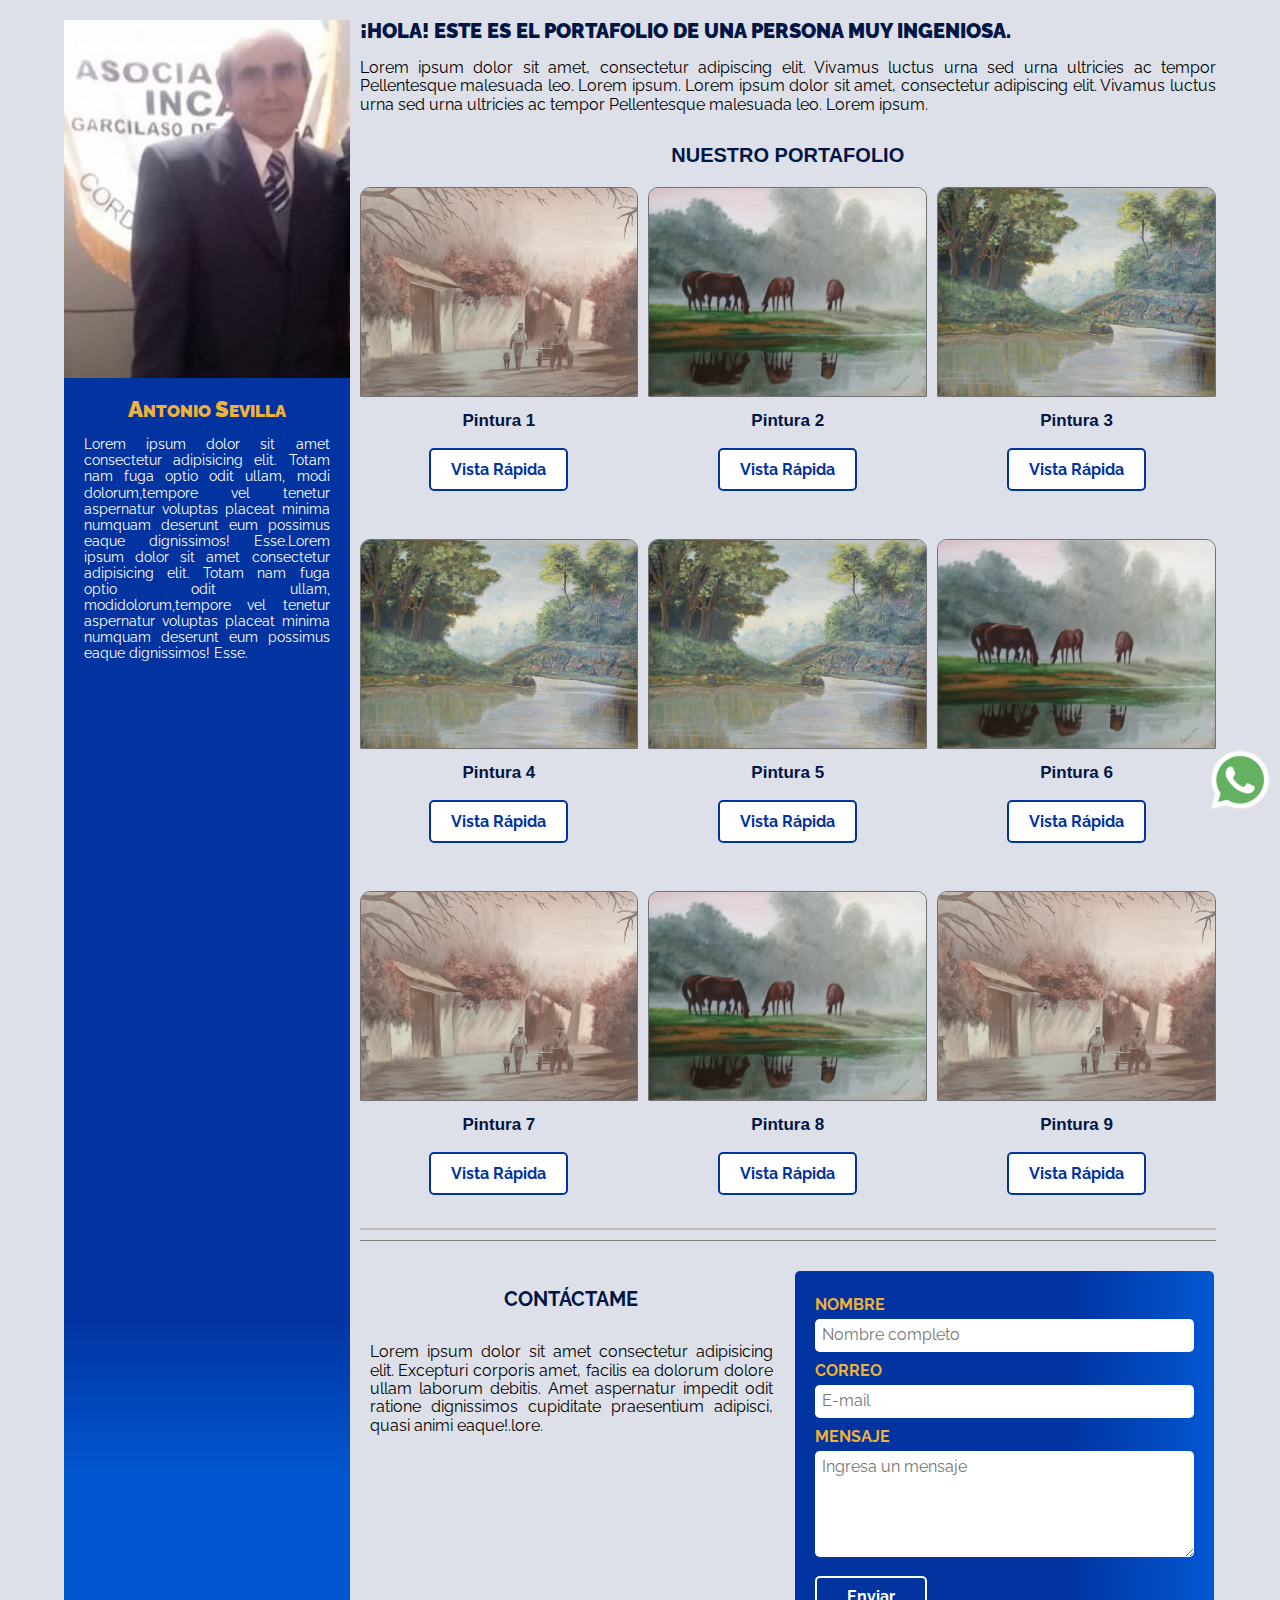
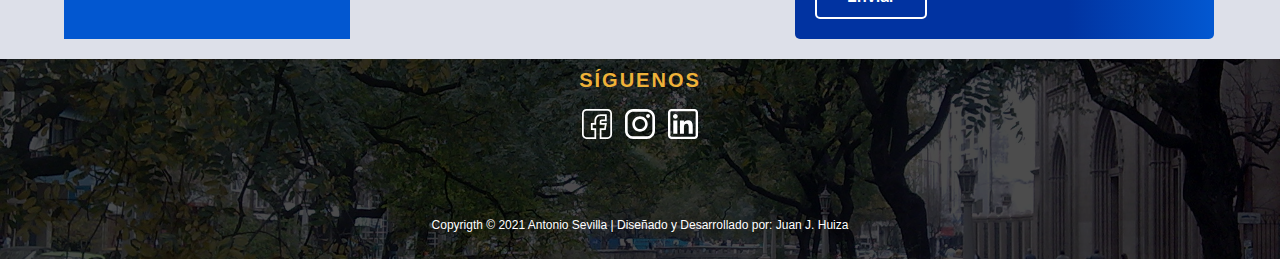
<file: index.html>
<!DOCTYPE html>
<html lang="es">

<head>
    <meta charset="UTF-8">
    <meta http-equiv="X-UA-Compatible" content="IE=edge">
    <meta name="viewport" content="width=device-width, initial-scale=1.0">
    <title>Somos ArteSevilla</title>
    <meta name="description" content="Somos Sevilla es una organización amante de las bellas artes..">
    <link rel="preload" href="https://fonts.googleapis.com/css?family=Raleway:400,700,900" as="font" crossorigin="crossorigin">
    <link href="https://fonts.googleapis.com/css?family=Raleway:400,700,900" rel="stylesheet">
    <link rel="preload" href="css/normalize.css" as="style">
    <link rel="stylesheet" href="css/normalize.css">
    <link rel="preload" href="css/style.css" as="style">
    <link rel="stylesheet" href="css/style.css">
    <link rel="preload" href="css/whatsApp.css" as="style">
    <link rel="stylesheet" href="css/whatsApp.css">
</head>

<body>
    <!--Logo de whatsApp-->
    <link rel="stylesheet" href="https://maxcdn.bootstrapcdn.com/font-awesome/4.5.0/css/font-awesome.min.css">
    <a href="https://api.whatsapp.com/send?phone=5493518043954&text=¡Hola!%20Bienvenido%20al%20mundo%20maravilloso%20de%20las%20Bellas%20Artes."
        rel="noopener" class="float" target="_blank">
        <picture>
            <source loading="lazy" srcset="./img/whatsapp.webp" type="image/webp">
            <img loading="lazy" src="./img/whatsapp.svg" alt="" title="WhatsApp">
        </picture>
    </a>
    <header class="header">
        <div class="header-box">
            <img class="header-box__imagen iconos" src="img/ico-menu.svg" alt="icono de menu"
                title="Click muestra autor - DobleClik oculta autor">
        </div>
        <div class="header-box">
            <h1 class="header-box__nombre texto-mayuscula font-bold"><span>A</span>ntonio <span>S</span>evilla</h1>
        </div>
    </header>
    <main class="main contenedor">
        <aside class="aside">
            <img class="aside__imagen border-radius3px" src="./img/pinturas/foto.jpg" alt="foto">
            <h2 class="aside__nombre texto-centro texto-mayuscula font-bold"><span>A</span>ntonio <span>S</span>evilla
            </h2>
            <p class="aside__descripcion texto-justificado padding-left-rigth">Lorem ipsum dolor sit amet consectetur
                adipisicing elit. Totam nam fuga optio
                odit ullam, modi dolorum,tempore vel tenetur aspernatur voluptas placeat minima numquam deserunt eum
                possimus eaque dignissimos!
                Esse.Lorem ipsum dolor sit amet consectetur adipisicing elit. Totam nam fuga optio odit ullam,
                modidolorum,tempore vel tenetur aspernatur voluptas placeat minima numquam deserunt eum possimus eaque
                dignissimos!
                Esse.
            </p>
        </aside>
        <section class="section">
            <h3 class="section__titulo no-margin font-bold texto-justificado">¡Hola! Este es el portafolio de una
                persona muy ingeniosa.</h3>
            <p class="section__descripcion texto-justificado">Lorem ipsum dolor sit amet, consectetur adipiscing elit.
                Vivamus luctus urna sed urna ultricies ac
                tempor Pellentesque malesuada leo. Lorem ipsum. Lorem ipsum dolor sit amet, consectetur adipiscing elit.
                Vivamus luctus urna sed urna ultricies ac
                tempor Pellentesque malesuada leo. Lorem ipsum.</p>
            <p class="section__subtitulo texto-centro texto-mayuscula font-bold">Nuestro Portafolio</p>
            <article class="article-portafolio">
                <div class="card">
                    <div class="card-contenido">
                        <img class="card-contenido__imagen border-radius-10px border-1px-gris"
                            src="./img/pinturas/pintura1.jpg" alt="cuadro de imagen">
                    </div>
                    <div class="card-contenido">
                        <p class="card-cotenido__titulo no-margin">Pintura 1</p>
                    </div>
                    <div class="card-contenido">
                        <a href="pintura1.html" class="margin-top-bottom boton">Vista Rápida</a>
                    </div>
                </div>
                <div class="card">
                    <div class="card-contenido">
                        <img class="card-contenido__imagen border-radius-10px border-1px-gris"
                            src="./img/pinturas/pintura2.jpg" alt="cuadro de imagen">
                    </div>
                    <div class="card-contenido">
                        <p class="card-cotenido__titulo no-margin">Pintura 2</p>
                    </div>
                    <div class="card-contenido">
                        <a href="" class="margin-top-bottom boton">Vista Rápida</a>
                    </div>
                </div>
                <div class="card">
                    <div class="card-contenido">
                        <img class="card-contenido__imagen border-radius-10px border-1px-gris"
                            src="./img/pinturas/pintura3.jpg" alt="cuadro de imagen">
                    </div>
                    <div class="card-contenido">
                        <p class="card-cotenido__titulo no-margin">Pintura 3</p>
                    </div>
                    <div class="card-contenido">
                        <a href="" class="margin-top-bottom boton">Vista Rápida</a>
                    </div>
                </div>
                <div class="card">
                    <div class="card-contenido">
                        <img class="card-contenido__imagen border-radius-10px border-1px-gris"
                            src="./img/pinturas/pintura3.jpg" alt="cuadro de imagen">
                    </div>
                    <div class="card-contenido">
                        <p class="card-cotenido__titulo no-margin">Pintura 4</p>
                    </div>
                    <div class="card-contenido">
                        <a href="" class="margin-top-bottom boton">Vista Rápida</a>
                    </div>
                </div>
                <div class="card">
                    <div class="card-contenido">
                        <img class="card-contenido__imagen border-radius-10px border-1px-gris"
                            src="./img/pinturas/pintura3.jpg" alt="cuadro de imagen">
                    </div>
                    <div class="card-contenido">
                        <p class="card-cotenido__titulo no-margin">Pintura 5</p>
                    </div>
                    <div class="card-contenido">
                        <a href="" class="margin-top-bottom boton">Vista Rápida</a>
                    </div>
                </div>
                <div class="card">
                    <div class="card-contenido">
                        <img class="card-contenido__imagen border-radius-10px border-1px-gris"
                            src="./img/pinturas/pintura2.jpg" alt="cuadro de imagen">
                    </div>
                    <div class="card-contenido">
                        <p class="card-cotenido__titulo no-margin">Pintura 6</p>
                    </div>
                    <div class="card-contenido">
                        <a href="" class="margin-top-bottom boton">Vista Rápida</a>
                    </div>
                </div>
                <div class="card">
                    <div class="card-contenido">
                        <img class="card-contenido__imagen border-radius-10px border-1px-gris"
                            src="./img/pinturas/pintura1.jpg" alt="cuadro de imagen">
                    </div>
                    <div class="card-contenido">
                        <p class="card-cotenido__titulo no-margin">Pintura 7</p>
                    </div>
                    <div class="card-contenido">
                        <a href="" class="margin-top-bottom boton">Vista Rápida</a>
                    </div>
                </div>
                <div class="card">
                    <div class="card-contenido">
                        <img class="card-contenido__imagen border-radius-10px border-1px-gris"
                            src="./img/pinturas/pintura2.jpg" alt="cuadro de imagen">
                    </div>
                    <div class="card-contenido">
                        <p class="card-cotenido__titulo no-margin">Pintura 8</p>
                    </div>
                    <div class="card-contenido">
                        <a href="" class="margin-top-bottom boton">Vista Rápida</a>
                    </div>
                </div>
                <div class="card">
                    <div class="card-contenido">
                        <img class="card-contenido__imagen border-radius-10px border-1px-gris"
                            src="./img/pinturas/pintura1.jpg" alt="cuadro de imagen">
                    </div>
                    <div class="card-contenido">
                        <p class="card-cotenido__titulo no-margin">Pintura 9</p>
                    </div>
                    <div class="card-contenido">
                        <a href="" class="margin-top-bottom boton">Vista Rápida</a>
                    </div>
                </div>
            </article>
            <article class="article-formulario">
                <h2 class="article-formulario__caja texto-centro">Contáctame</h2>
                <p class="article-formulario__caja texto-justificado padding-left-rigth">Lorem ipsum dolor sit amet
                    consectetur adipisicing elit. Excepturi corporis amet, facilis ea dolorum
                    dolore ullam laborum debitis. Amet aspernatur impedit odit ratione dignissimos cupiditate
                    praesentium adipisci, quasi animi eaque!.lore.</p>
                <form class="formulario article-formulario__caja">
                    <fieldset>
                        <div class="contenedor-campos padding-left-rigth">
                            <div class="campo">
                                <label for="name">Nombre</label>
                                <input class="input-texto" type="text" name="name" id="name"
                                    placeholder="Nombre completo" required>
                            </div>

                            <div class="campo">
                                <label for="correo">Correo</label>
                                <input class="input-texto" type="email" name="correo" id="correo" placeholder="E-mail"
                                    required>
                            </div>

                            <div class="campo">
                                <label for="mensaje">Mensaje</label>
                                <textarea class="input-texto" name="mensaje" rows="5" id="mensaje"
                                    placeholder="Ingresa un mensaje" required></textarea>
                            </div>
                        </div><!-- .contenedor-campos-->
                        <div class="btnEnviar">
                            <input class="button" type="submit" name="message" value="Enviar">
                        </div>
                    </fieldset>
                </form>
            </article>
        </section>
    </main>
    <footer class="footer">
        <div class="sociales">
            <h2 class="position-absoluta no-margin texto-centro texto-mayuscula">Síguenos</h2>
            <div class="social">
                <img src="./img/facebook.svg" alt="facebook" title="facebook">
            </div>
            <div class="social">
                <img src="./img/instagram.svg" alt="instagram" title="instagram">
            </div>
            <div class="social">
                <img src="./img/linkedin.svg" alt="linkedin" title="linkedin">
            </div>

            <p class="copyrigth no-margin texto-centro">Copyrigth &copy; 2021 Antonio Sevilla | Diseñado y Desarrollado
                por: Juan J. Huiza</p>
        </div> <!-- .sociales-->

    </footer>
    <script src="https://ajax.googleapis.com/ajax/libs/jquery/3.5.1/jquery.min.js"></script>
    <script src="./js/evento.js"></script>
</body>

</html>
</file>
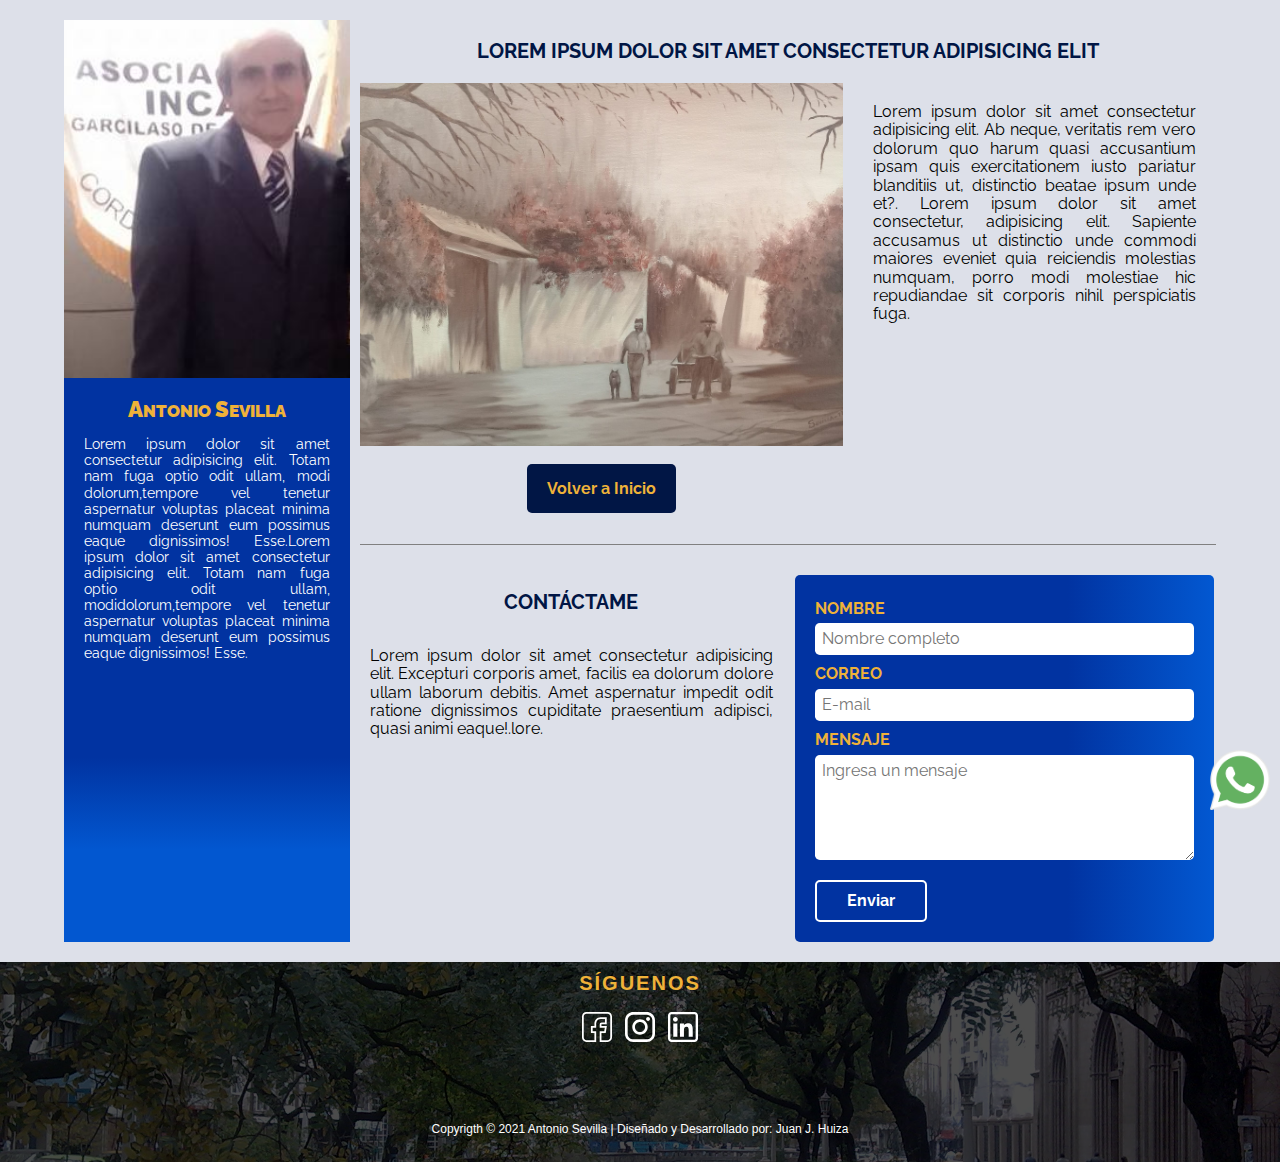
<file: pintura1.html>
<!DOCTYPE html>
<html lang="es">

<head>
    <meta charset="UTF-8">
    <meta http-equiv="X-UA-Compatible" content="IE=edge">
    <meta name="viewport" content="width=device-width, initial-scale=1.0">
    <title>Somos ArteSevilla</title>
    <meta name="description" content="Somos Sevilla es una organización amante de las bellas artes..">
    <link rel="preload" href="https://fonts.googleapis.com/css?family=Raleway:400,700,900" as="font"
        crossorigin="crossorigin">
    <link href="https://fonts.googleapis.com/css?family=Raleway:400,700,900" rel="stylesheet">
    <link rel="preload" href="css/normalize.css" as="style">
    <link rel="stylesheet" href="css/normalize.css">
    <link rel="preload" href="css/style.css" as="style">
    <link rel="stylesheet" href="css/style.css">
    <link rel="preload" href="css/whatsApp.css" as="style">
    <link rel="stylesheet" href="css/whatsApp.css">
</head>

<body>
    <!--Logo de whatsApp-->
    <link rel="stylesheet" href="https://maxcdn.bootstrapcdn.com/font-awesome/4.5.0/css/font-awesome.min.css">
    <a href="https://api.whatsapp.com/send?phone=5493518043954&text=¡Hola!%20Bienvenido%20al%20mundo%20maravilloso%20de%20las%20Bellas%20Artes."
        rel="noopener" class="float" target="_blank">
        <picture>
            <source loading="lazy" srcset="./img/whatsapp.webp" type="image/webp">
            <img loading="lazy" src="./img/whatsapp.svg" alt="" title="WhatsApp">
        </picture>
    </a>
    <header class="header">
        <div class="header-box">
            <img class="header-box__imagen iconos" src="img/ico-menu.svg" alt="icono de menu"
                title="Click muestra autor - DobleClik oculta autor">
        </div>
        <div class="header-box">
            <h1 class="header-box__nombre texto-mayuscula font-bold"><span>A</span>ntonio <span>S</span>evilla</h1>
        </div>
    </header>
    <main class="main contenedor">
        <aside class="aside">
            <img class="aside__imagen border-radius3px" src="./img/pinturas/foto.jpg" alt="foto">
            <h2 class="aside__nombre texto-centro texto-mayuscula font-bold"><span>A</span>ntonio <span>S</span>evilla
            </h2>
            <p class="aside__descripcion texto-justificado padding-left-rigth">Lorem ipsum dolor sit amet consectetur
                adipisicing elit. Totam nam fuga optio
                odit ullam, modi dolorum,tempore vel tenetur aspernatur voluptas placeat minima numquam deserunt eum
                possimus eaque dignissimos!
                Esse.Lorem ipsum dolor sit amet consectetur adipisicing elit. Totam nam fuga optio odit ullam,
                modidolorum,tempore vel tenetur aspernatur voluptas placeat minima numquam deserunt eum possimus eaque
                dignissimos!
                Esse.
            </p>
        </aside>
        <section class="section">
            <h3 class="texto-centro">Lorem ipsum dolor sit amet consectetur adipisicing elit</h3>
            <article class="article-portafolio column-grid">
                <div class="column">
                    <img class="column__imagen" src="./img/pinturas/pintura1.jpg" alt="cuadro de imagen">
                    <p class="column__enlace"><a href="index.html" class="margin-top-bottom boton">Volver a Inicio</a></p>
                </div>
                <div class="column">
                    <p class="column__descripcion no-margin texto-justificado">
                        Lorem ipsum dolor sit amet consectetur adipisicing elit. Ab neque, veritatis rem vero dolorum quo
                        harum quasi accusantium ipsam quis exercitationem iusto pariatur blanditiis ut, distinctio beatae
                        ipsum unde et?. Lorem ipsum dolor sit amet consectetur, adipisicing elit. Sapiente accusamus ut
                        distinctio unde commodi maiores eveniet quia reiciendis molestias numquam, porro modi molestiae hic
                        repudiandae sit corporis nihil perspiciatis fuga.
                    </p>
                </div>
            </article>
            <article class="article-formulario">
                <h2 class="article-formulario__caja texto-centro">Contáctame</h2>
                <p class="article-formulario__caja texto-justificado padding-left-rigth">Lorem ipsum dolor sit amet
                    consectetur adipisicing elit. Excepturi corporis amet, facilis ea dolorum
                    dolore ullam laborum debitis. Amet aspernatur impedit odit ratione dignissimos cupiditate
                    praesentium adipisci, quasi animi eaque!.lore.</p>
                <form class="formulario article-formulario__caja">
                    <fieldset>
                        <div class="contenedor-campos padding-left-rigth">
                            <div class="campo">
                                <label for="name">Nombre</label>
                                <input class="input-texto" type="text" name="name" id="name"
                                    placeholder="Nombre completo" required>
                            </div>

                            <div class="campo">
                                <label for="correo">Correo</label>
                                <input class="input-texto" type="email" name="correo" id="correo" placeholder="E-mail"
                                    required>
                            </div>

                            <div class="campo">
                                <label for="mensaje">Mensaje</label>
                                <textarea class="input-texto" name="mensaje" rows="5" id="mensaje"
                                    placeholder="Ingresa un mensaje" required></textarea>
                            </div>
                        </div><!-- .contenedor-campos-->
                        <div class="btnEnviar">
                            <input class="button" type="submit" name="message" value="Enviar">
                        </div>
                    </fieldset>
                </form>
            </article>
        </section>
    </main>
    <footer class="footer">
        <div class="sociales">
            <h2 class="position-absoluta no-margin texto-centro texto-mayuscula">Síguenos</h2>
            <div class="social">
                <img src="./img/facebook.svg" alt="facebook" title="facebook">
            </div>
            <div class="social">
                <img src="./img/instagram.svg" alt="instagram" title="instagram">
            </div>
            <div class="social">
                <img src="./img/linkedin.svg" alt="linkedin" title="linkedin">
            </div>

            <p class="copyrigth no-margin texto-centro">Copyrigth &copy; 2021 Antonio Sevilla | Diseñado y Desarrollado
                por: Juan J. Huiza</p>
        </div> <!-- .sociales-->

    </footer>
    <script src="https://ajax.googleapis.com/ajax/libs/jquery/3.5.1/jquery.min.js"></script>
    <script src="./js/evento.js"></script>
</body>

</html>
</file>
<file: css/style.css>
/*============================
        GLOBAL
==============================*/
:root{
    --azulelectrico:#0133A1;
    --azulelectricoclaro: #0257D0;
    --azul:#20437B;
    --azulhumo:#DDE0E9;
    --azuloscuro:#011645;
    --amarillo:#EFB239;
    --blanco: #FFFFFF;
    --verde:#B2DE49;
    --negro:#000000;
    --letrasecundria:Helvetica; 
}
html {
    box-sizing: border-box;
    font-size: 62.5%;
}
*,*:before,*:after {
    box-sizing: inherit;
    text-decoration: none;
}
body {
    font-family: 'Raleway', sans-serif;
    font-size: 1.6rem;
    background-color: var(--azulhumo);
    /*background-image: linear-gradient(to top, #3f5d8b 2%,  var(--azul) 98%);*/
}
img {
    max-width:100%;
    object-fit: cover;
}
.contenedor{
    max-width: min(90%, 140rem);
    margin: 0 auto;
}
h1{
    font-size: 2rem;
}
h2,h3{
    color: var(--azuloscuro);
    text-transform: uppercase;
}
h2{
    font-size: 2rem;
}
h3{
    font-size: 2rem;
}
span{
    font-size: 2.8rem;
}
/*============================
        Utilidades
==============================*/
.no-margin{
    margin: 0;
}
.texto-centro{
    text-align: center;
}
.texto-izquierda{
    text-align: left;
}
.texto-derecha{
    text-align: right;
}
.texto-justificado{
    text-align: justify;
}
.border-radius-none{
    border-radius: 0px;
}
.no-padding{
    padding: 0;
}
.padding-left-rigth{
    padding: 0 1rem;
}
.margin-top-bottom{
    margin: 1rem 0;
}
.texto-mayuscula{
    text-transform: uppercase;
}
.font-bold{
    font-weight: 900;
}
.position-absoluta{
    position: absolute;
}
.iconos{
    width: 3.5rem;
}
.boton{
    padding: 1rem 2rem;
    border: 2px solid var(--blanco);
    background-color: var(--blanco);
    border-radius: 5px;
    color: var(--blanco);
    transition: background-color ease .9s;
}
@media (min-width: 768px) {
    .boton{
        border: 2px solid var(--azulelectrico);
        color: var(--azulelectrico);
        font-weight: 700;
    }
}
.boton:hover{
    color: var(--amarillo);
    background-color: var(--azuloscuro);
    border: 2px solid #323303;
}
.border-radius-10px{
    border-radius: 1rem;
}
.border-1px-gris{
    border: 1px solid #727272;
}

/*============================
        Estilo header
==============================*/
.header{
    display: flex;
    justify-content: space-between;
    align-items: center;
    color: var(--amarillo);
    border-bottom: 2.5px solid var(--amarillo);
    padding: 1rem 2rem 0 2rem;
    margin-bottom: 1rem;
    background-color: var(--azulelectrico);
}
.header-box__nombre{
    text-shadow: var(--negro) 0 2px 4px;
}
@media (min-width: 768px) {
    .header{
        display:none;
    }
}
/*============================
        Estilo main
==============================*/

@media (min-width: 768px) {
    .main{
        display: grid;
        grid-template-columns: 1fr 3fr;
        column-gap: 1rem;
        margin: 2rem auto;
    }
}
/*============================
        Estilo aside
==============================*/
.aside{
    display: none;
    width: 70%;
    position: relative;
    margin: 0 auto;
    overflow: hidden;
}
.aside__imagen{
    width: 100%;
    border-radius: 1rem;
    object-fit: cover;
}
.aside__descripcion{
    position: absolute;
    background-color: rgb(0 0 0 / 70%);
    bottom: 0;
    color: var(--blanco);
    padding: 0 2rem;
    transform: translateY(110%);
    transition: all 0.8s ease-out;
}
.aside:hover .aside__descripcion{
    transform: translateY(0%);
}
.aside__nombre{
    display: none;
}
@media (min-width: 768px) {
    .aside{
        display: block;
        width: 100%;
        /*background-color: var(--azul);*/
        background-image: linear-gradient(to top, var(--azulelectricoclaro) 10%, var(--azulelectrico) 20% );
        overflow: none;
    }
    .aside__nombre{
        display: block;
        font-size: 1.7rem;
        color: var(--amarillo);
    }
    span{
        font-size: 2.2rem;
    }
    .aside__imagen{
        border-radius: 0;
    }
    .aside__descripcion{
        color: var(--blanco);
        font-size: 1.4rem;
        position: unset;
        background-color: transparent;
        transform: translateY(0%);
    }
}
/*============================
        Estilo section
==============================*/
.section{
    margin-top: 3rem;
}
.section__descripcion{
    font-weight: 400;
}
.column__enlace{
    margin-top: 3rem;
    margin-bottom: 3rem;
    text-align: center;
}
.column__enlace a{
    background-color: var(--azuloscuro);
    color: var(--amarillo);
    border: none;
    padding: 1.5rem 2rem;
}
.column__enlace a:hover{
    border: 2px solid var(--azulelectrico);
    background-color: transparent;
    color: var(--azulelectrico);
    font-weight: 700;
}
.column__descripcion{
    padding-bottom: 2rem;
}
@media (min-width: 768px) {
    .section{
        margin-top: 0;
    }
    .section__subtitulo{
        margin-top: 3rem;
        font-family: var(--letrasecundria);
        color: var(--azuloscuro);
        font-size: 2rem;
    }
    .column-grid{
        display: grid;
        grid-template-columns: 1fr !important;
        border: 1px solid #c2bebe !important;
        border-radius: 5px;
    }
    .column:nth-child(1){
        text-align: center;
    }
    .column__descripcion{
        padding: 2rem;
    }
    .column__enlace{
        margin-bottom: 0;
    }

}
@media (min-width: 992px) {
    .column-grid{
        grid-template-columns: 2fr 1.5fr !important;
        border: none !important;
    }
    .article-formulario{
        border-top: 1px solid grey;
        padding-top: 3rem;
    }
    .column__enlace{
        margin-bottom: 3rem;
    }
}
/*============================
        Estilo article
==============================*/
.card{
    margin-bottom: 4rem;
    text-align: center;
    background-color: var(--blanco);
    border-radius: 10px;
}
.card img{
    border-radius: 10px 10px 1px 1px ;
    transition: all ease-in-out .4s;
}
.card-cotenido__titulo{
    font-size: 1.7rem;
    font-weight: 700;
    font-family: var(--letrasecundria);
    margin-top: 1rem;
    margin-bottom: 3rem;
    color: var(--azuloscuro) !important;
    text-shadow: var(--negro) 0 2px 12px;
}
.card-contenido a{
    border: 2px solid var(--azulelectrico);
    color: var(--azulelectrico);
    font-weight: 700;
}
.article-portafolio{
    border-bottom: 2px solid #bdb9b9 ;
    padding-bottom: 0.5rem;
    margin-bottom: 1rem;
}
.formulario fieldset{
    background-image: linear-gradient(to left , var(--azulelectricoclaro) 1%, var(--azulelectrico) 35%);
    /*background-color: var(--azulelectrico);*/
    border: none;
    border-radius: 0.5rem;
    padding: 2rem 1rem;
}
.contenedor-campos{
    display: grid;
    grid-template-columns: repeat(2, 1fr);
    column-gap: 1rem;
}
.campo:nth-child(1), .campo:nth-child(2), .campo:nth-child(3) {
    grid-column: 1 / 3;
}
.campo label{
    color: var(--amarillo);
    font-weight: 700;
    text-transform: uppercase;
    margin-top: 0.5rem;
    margin-bottom: .5rem;
    display: block;
}
.input-texto{
    width: 100%;
    border: none;
    padding: 0.7rem;
    border-radius: 0.3em;
    margin-bottom: 0.5rem;
}
.input-texto:hover{
    box-shadow: #f1b861 1px 1px 10px;
}
.btnEnviar{
    margin: auto 1rem;
}
.button{
    width: 100%;
    margin-top: 1rem;
    padding: 1.2rem;
    color: var(--blanco);
    font-weight: 700;
    border: 2px solid var(--blanco);
    border-radius: 0.5rem;
    background-color: transparent;
}
.button:hover{
    text-transform: uppercase;
}
@media (min-width: 768px) {
    .card{
        background-color: transparent;
        padding: 0;
    }
    .card:hover img{
        transform: scale(1.01);
    }
    .card-contenido__imagen{
        border-radius: 0;
    }
    .card-cotenido__titulo{
       color: var(--azuloscuro) !important;
       text-shadow: none !important;
    }
    .card:hover{
        box-shadow:#b4b3b3 0 2px 14px;
    }
    .article-portafolio{
        display: grid;
        grid-template-columns: repeat(3 , 1fr);
        column-gap: 1rem;
        row-gap: 2rem;
        align-self: center;
    }
    .article-formulario{
        display: grid;
        grid-template-columns: repeat(2, 1fr);
        column-gap: 1rem;
    }
    .article-formulario__caja:nth-child(2){
        grid-column: 1 / 2;
    }
    .article-formulario__caja:nth-child(3){
        grid-column: 2 /3;
        grid-row: 1 / 4;
        align-self: center;
    }
    .button{
        width: auto;
        padding: 1rem 3rem;
    }
}
/*============================
        Estilo footer
==============================*/
.footer{
    background-image: url(../img/cañada.jpg);
    background-repeat: no-repeat;
    background-size: cover;
    background-position: center center;
    height: 20rem;
    position: relative;
    margin-top: 2rem;
}
.sociales{
    position: absolute;
    width: 100%;
    height: 100%;
    background-color: rgb(0 0 0 / 70%);
    display: flex;
    justify-content: center;
    flex-wrap: wrap;
}
@media (min-width: 553px) {
    .copyrigth{
        width: 100%;
        margin-bottom: 1rem;
    }
    .sociales h2{
        width: 100%;
        font-family: var(--letrasecundria);
    }
}
.sociales h2{
    color: var(--amarillo);
    margin-top: 1rem;
    letter-spacing: 0.2rem;
}
.social{
    width: 3rem;
    margin-right: 1.3rem;
    margin-top: 5rem;
    transition: all ease-out .3s;
}
.social:last-of-type{
    margin-right: 0;
}
.copyrigth{
    color: var(--blanco);
    font-family:var(--letrasecundria);
    font-size: 1.2rem;
    margin: 5rem 1rem 0 1rem;
    
}
</file>
<file: css/whatsApp.css>
.float{
	position:fixed;
	width:60px;
	height:60px;
	bottom:90px;
	right:10px;
	border-radius:50px;
	text-align:center;
  	font-size:30px;
	z-index: 100;
}
@media (max-width: 482) {
	.float{
		bottom: 110px;
	}
}
.float:hover {
	transform: scale(1.1);
	text-decoration: none;
	box-shadow: 2px 2px 6px #7a7979;
}
.my-float{
	margin-top:16px;
}
</file>
